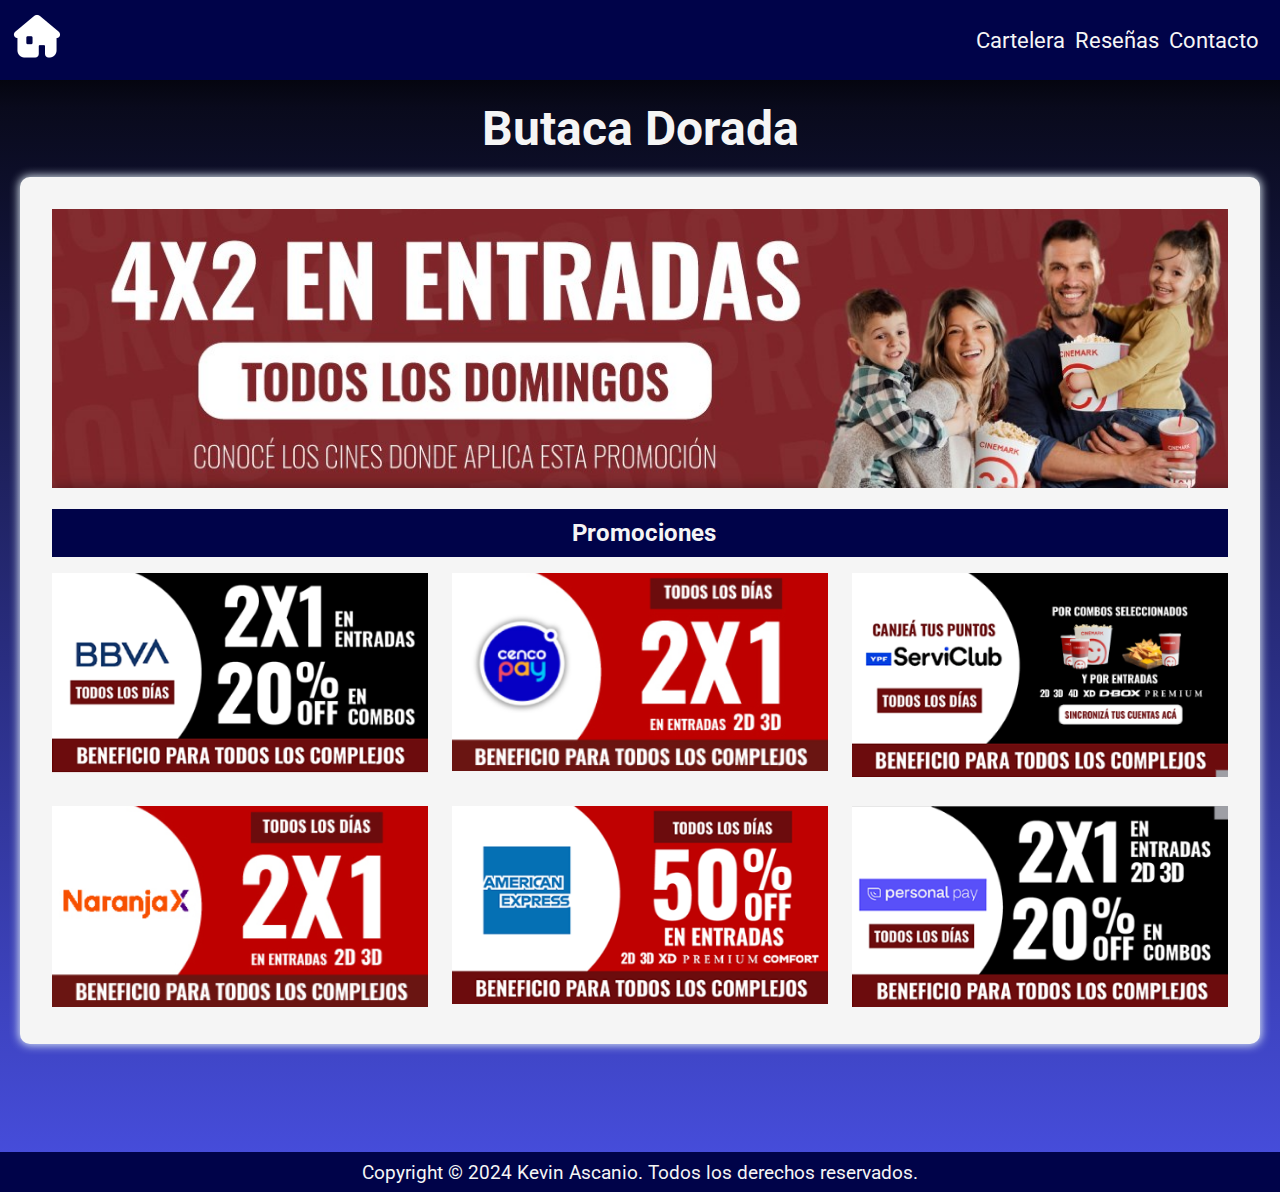
<file: index.html>
<!DOCTYPE html>
<html lang="en">
  <head>
    <meta charset="UTF-8" />
    <meta name="viewport" content="width=device-width, initial-scale=1.0" />
    <link rel="stylesheet" href="css/styles.css" />
    <title>Document</title>
  </head>
  <body>
    <header>
      <nav>
        <!-- NAV BAR RESPONSIVE-->

        <a class="nav-link" href="index.html"
          ><img class="logoWeb" src="imagenes/casa.png" alt="Inicio"
        /></a>

        <ul class="navegationMenu">
          <li>
            <a class="nav-link" href="paginas/cartelera.html">Cartelera</a>
          </li>
          <!-- PROXIMAMENTE
          <li>
            
            <a class="nav-link" href="#">Tienda</a>
          </li>
          -->
          <li>
            <a class="nav-link" href="paginas/reviews.html">Reseñas</a>
          </li>

          <li>
            <a class="nav-link" href="paginas/contacto.html">Contacto</a>
          </li>
        </ul>

        <!-- NAV BAR RESPONSIVE-->
      </nav>
    </header>
    <main>
      <section><h1 class="pagetittle">Butaca Dorada</h1></section>
      <section class="mainContent">
        <img class="banner-principal" src="imagenes/banner.png" alt="" />
        <div class="promos"><h4>Promociones</h4></div>

        <div class="grid-promociones">
          <div class="promo-banner">
            <img class="promo-imagen" src="imagenes/promo1.png" alt="" />
          </div>
          <div class="promo-banner">
            <img class="promo-imagen" src="imagenes/promo2.png" alt="" />
          </div>
          <div class="promo-banner">
            <img class="promo-imagen" src="imagenes/promo3.png" alt="" />
          </div>
          <div class="promo-banner">
            <img class="promo-imagen" src="imagenes/promo4.png" alt="" />
          </div>
          <div class="promo-banner">
            <img class="promo-imagen" src="imagenes/promo5.png" alt="" />
          </div>
          <div class="promo-banner">
            <img class="promo-imagen" src="imagenes/promo6.png" alt="" />
          </div>
        </div>
      </section>
    </main>
    <footer>
      <p>Copyright © 2024 Kevin Ascanio. Todos los derechos reservados.</p>
    </footer>
  </body>
</html>
</file>
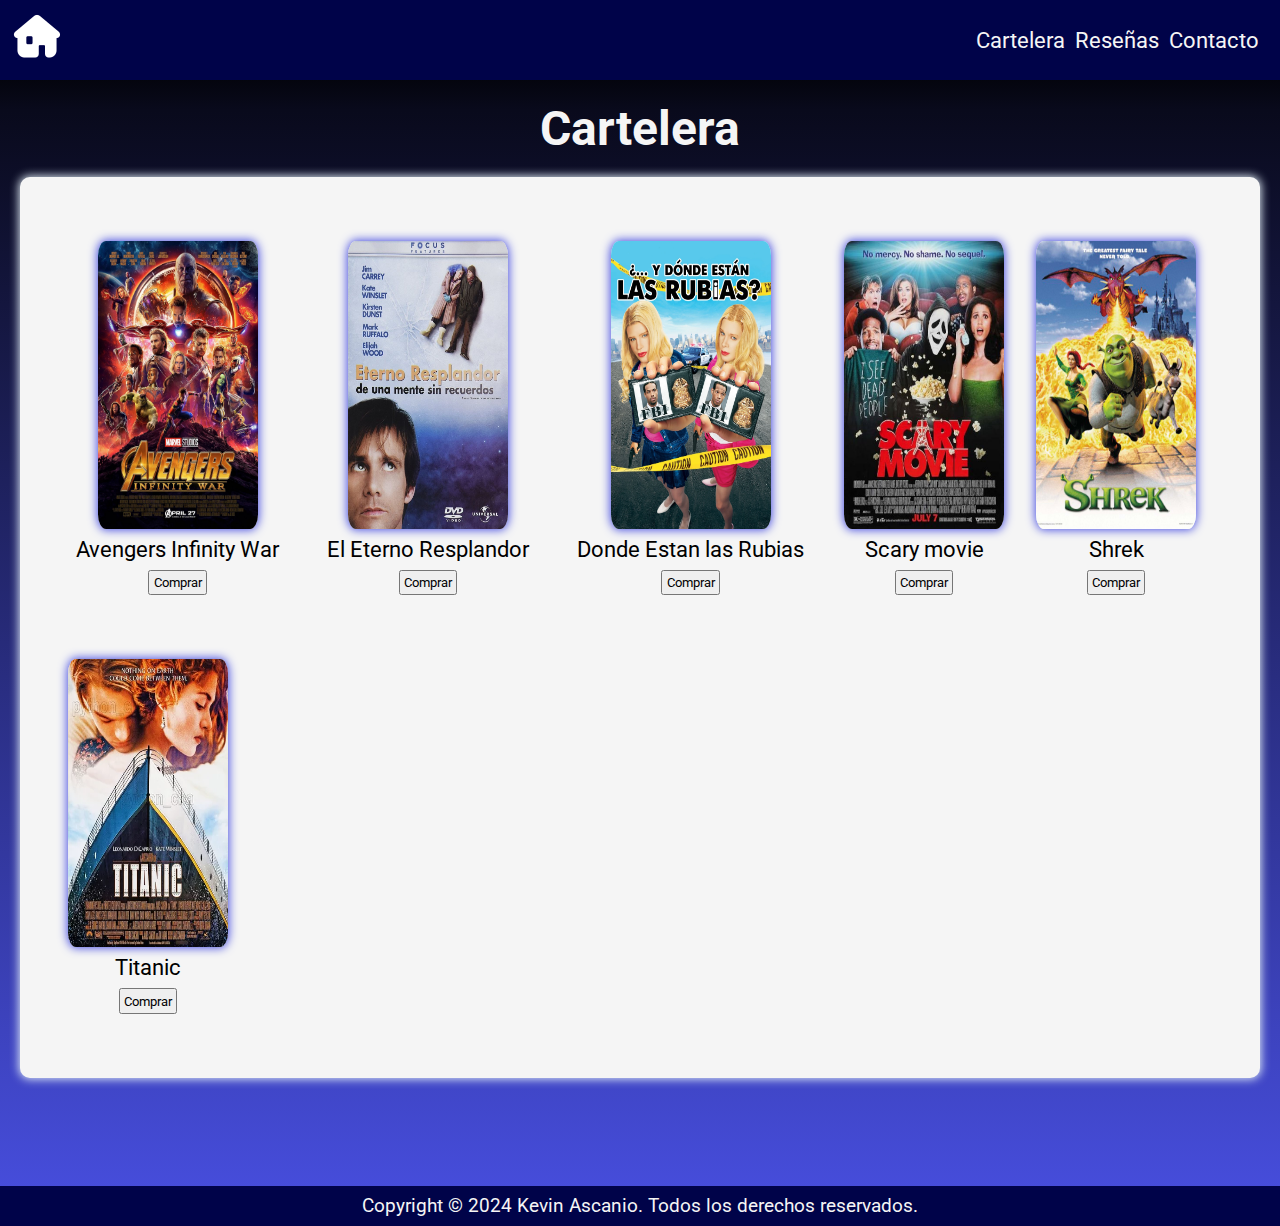
<file: paginas/cartelera.html>
<!DOCTYPE html>
<html lang="en">
  <head>
    <meta charset="UTF-8" />
    <meta name="viewport" content="width=device-width, initial-scale=1.0" />
    <link rel="stylesheet" href="../css/styles.css" />
    <title>Document</title>
  </head>
  <body>
    <!-- ESTA PAGINA HACE REFERENCIA A LA SECCION DE PRODUCTOS CON FLEXBOX-->

    <header>
      <nav>
        <!-- NAV BAR RESPONSIVE-->

        <a class="nav-link" href="../index.html"
          ><img class="logoWeb" src="../imagenes/casa.png" alt="Inicio"
        /></a>

        <ul class="navegationMenu">
          <li>
            <a class="nav-link" href="cartelera.html">Cartelera</a>
          </li>
          <!-- PROXIMAMENTE
         <li>
           
           <a class="nav-link" href="#">Tienda</a>
         </li>
         -->
          <li>
            <a class="nav-link" href="reviews.html">Reseñas</a>
          </li>

          <li>
            <a class="nav-link" href="contacto.html">Contacto</a>
          </li>
        </ul>

        <!-- NAV BAR RESPONSIVE-->
      </nav>
    </header>
    <main>
      <section><h2 class="pagetittle">Cartelera</h2></section>
      <section class="mainContent contenedor-cartelera">
        <div class="contenedor-flex">
          <div class="contenedor-flex-pelicula">
            <img class="imagen-cartelera" src="../imagenes/avengers.jpg" />

            <p class="tituloPelicula">Avengers Infinity War</p>

            <button class="boton-pelicula">Comprar</button>
          </div>

          <div class="contenedor-flex-pelicula">
            <img class="imagen-cartelera" src="../imagenes/mente.jpg" />

            <p class="tituloPelicula">El Eterno Resplandor</p>

            <button class="boton-pelicula">Comprar</button>
          </div>
          <div class="contenedor-flex-pelicula">
            <img class="imagen-cartelera" src="../imagenes/rubias.webp" />

            <p class="tituloPelicula">Donde Estan las Rubias</p>

            <button class="boton-pelicula">Comprar</button>
          </div>
          <div class="contenedor-flex-pelicula">
            <img class="imagen-cartelera" src="../imagenes/scary.jpg" />

            <p class="tituloPelicula">Scary movie</p>

            <button class="boton-pelicula">Comprar</button>
          </div>
          <div class="contenedor-flex-pelicula">
            <img class="imagen-cartelera" src="../imagenes/sherk.jpg" />

            <p class="tituloPelicula">Shrek</p>

            <button class="boton-pelicula">Comprar</button>
          </div>
          <div class="contenedor-flex-pelicula">
            <img class="imagen-cartelera" src="../imagenes/titanic.webp" />

            <p class="tituloPelicula">Titanic</p>

            <button class="boton-pelicula">Comprar</button>
          </div>
        </div>
      </section>
    </main>
    <footer>
      <p>Copyright © 2024 Kevin Ascanio. Todos los derechos reservados.</p>
    </footer>
  </body>
</html>
</file>
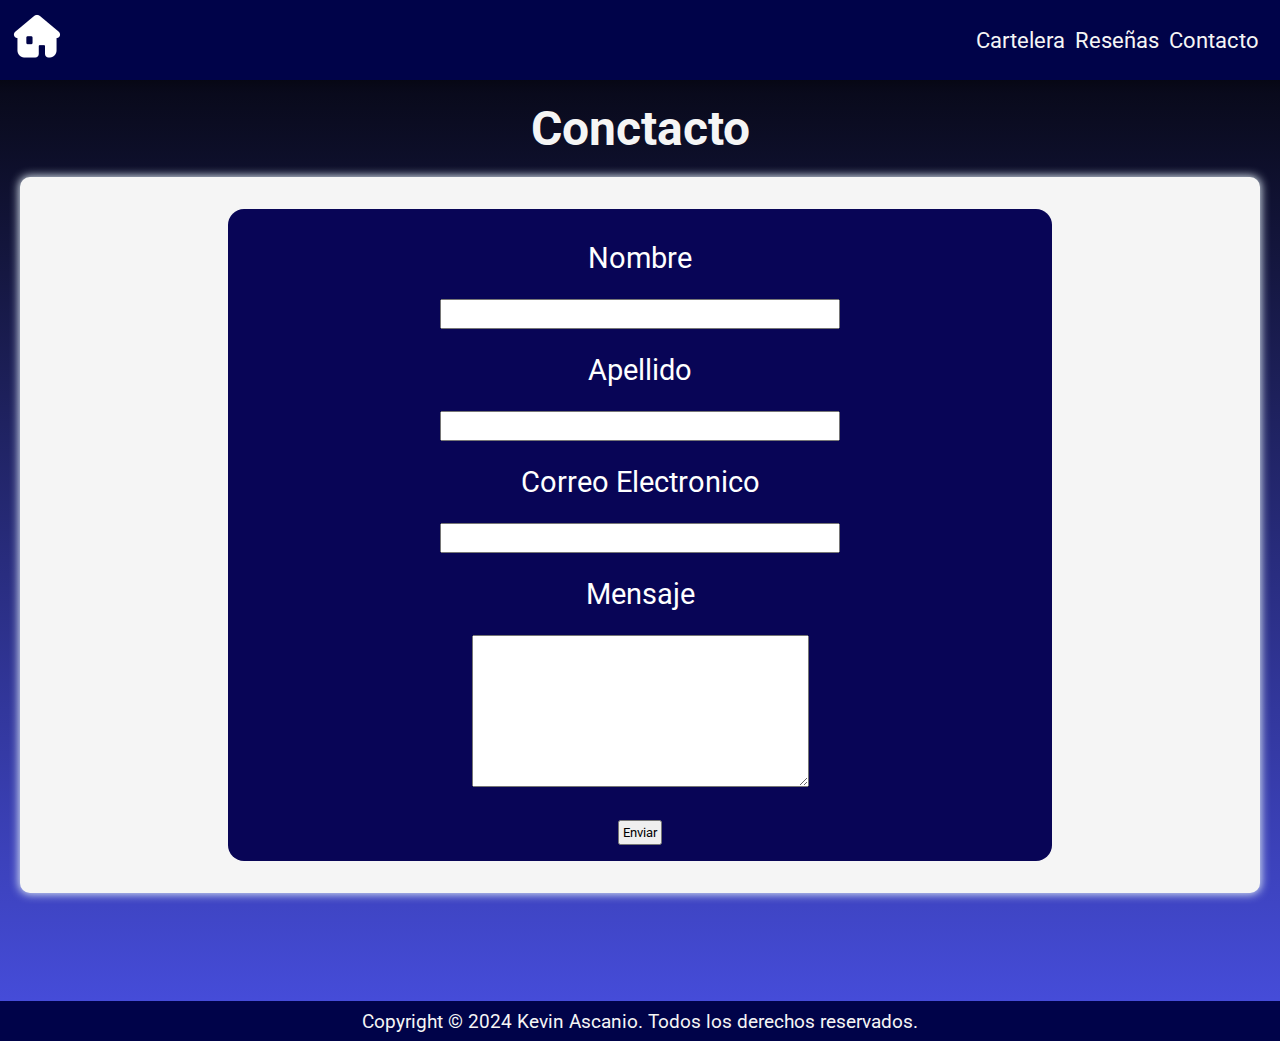
<file: paginas/contacto.html>
<!DOCTYPE html>
<html lang="en">
  <head>
    <meta charset="UTF-8" />
    <meta name="viewport" content="width=device-width, initial-scale=1.0" />
    <link rel="stylesheet" href="../css/styles.css" />
    <title>Document</title>
  </head>
  <body>
    <header>
      <nav>
        <!-- NAV BAR RESPONSIVE-->

        <a class="nav-link" href="../index.html"
          ><img class="logoWeb" src="../imagenes/casa.png" alt="Inicio"
        /></a>

        <ul class="navegationMenu">
          <li>
            <a class="nav-link" href="cartelera.html">Cartelera</a>
          </li>
          <!-- PROXIMAMENTE
          <li>
            
            <a class="nav-link" href="#">Tienda</a>
          </li>
          -->
          <li>
            <a class="nav-link" href="reviews.html">Reseñas</a>
          </li>

          <li>
            <a class="nav-link" href="contacto.html">Contacto</a>
          </li>
        </ul>

        <!-- NAV BAR RESPONSIVE-->
      </nav>
    </header>
    <main>
      <section><h2 class="pagetittle">Conctacto</h2></section>
      <section class="mainContent contenedor-form">
        <form action="https://formspree.io/f/xdkozygv" method="POST">
          <label for="nombre">Nombre</label>
          <input type="text" name="nombre" id="nombre" />

          <label for="apellido">Apellido</label>
          <input type="text" name="apellido" id="apellido" />

          <label for="correo">Correo Electronico</label>
          <input type="email" name="correo" id="correo" />

          <label for="texto">Mensaje</label>

          <textarea type="textarea" name="texto" id="texto" rows="10" cols="40">
          </textarea>
          <br />
          <button class="boton-pelicula" type="submit">Enviar</button>
        </form>
      </section>
    </main>
    <footer>
      <p>Copyright © 2024 Kevin Ascanio. Todos los derechos reservados.</p>
    </footer>
  </body>
</html>
</file>
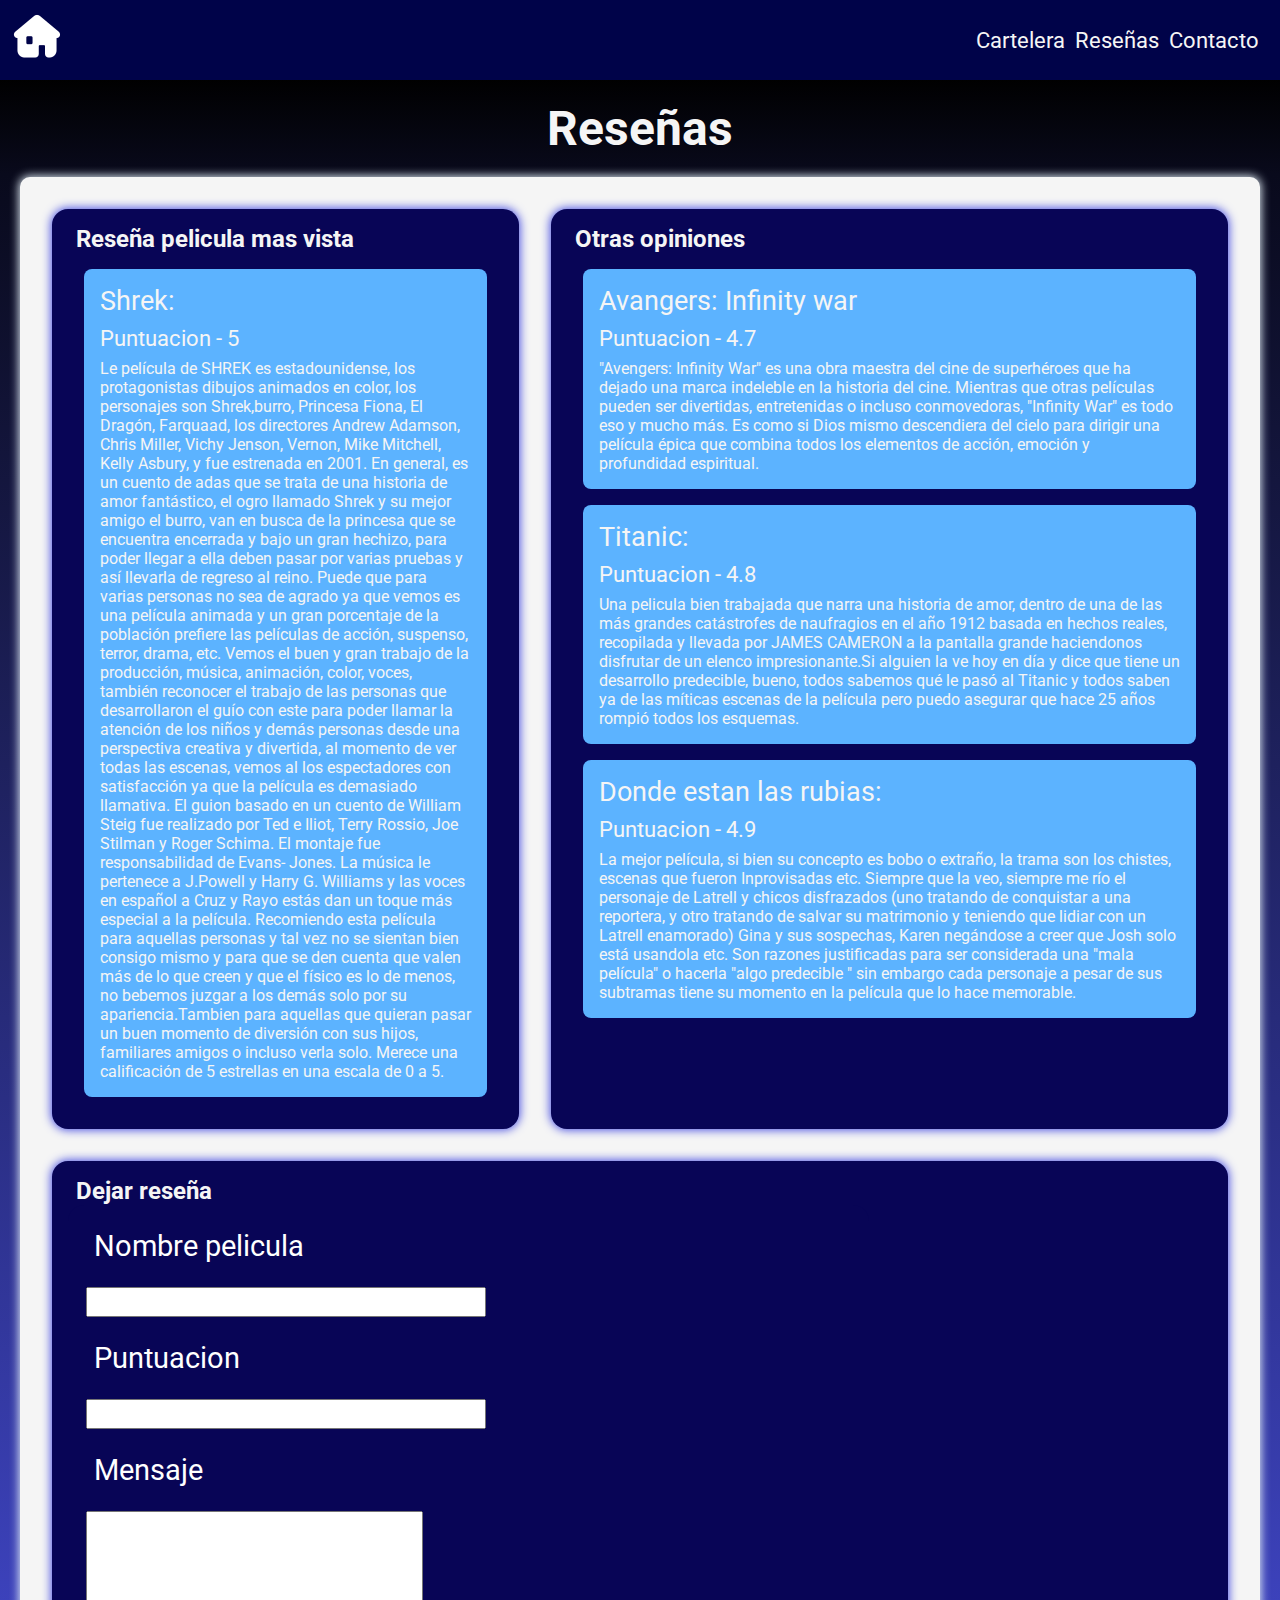
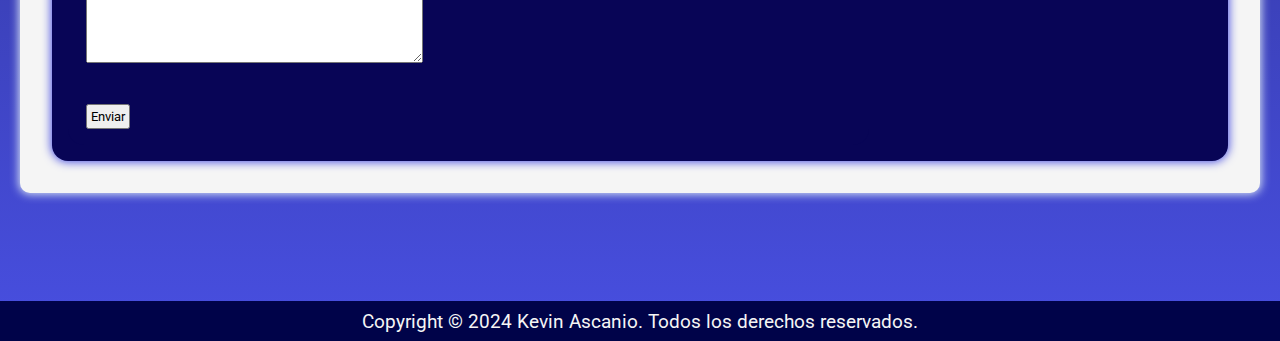
<file: paginas/reviews.html>
<!DOCTYPE html>
<html lang="en">
  <head>
    <meta charset="UTF-8" />
    <meta name="viewport" content="width=device-width, initial-scale=1.0" />
    <link rel="stylesheet" href="../css/styles.css" />
    <title>Document</title>
  </head>
  <body>
    <!-- ESTA PAGINA HACE REFERENCIA A LA SECCION DE PRODUCTOS CON FLEXBOX-->

    <header>
      <nav>
        <!-- NAV BAR RESPONSIVE-->

        <a class="nav-link" href="../index.html"
          ><img class="logoWeb" src="../imagenes/casa.png" alt="Inicio"
        /></a>

        <ul class="navegationMenu">
          <li>
            <a class="nav-link" href="cartelera.html">Cartelera</a>
          </li>
          <!-- PROXIMAMENTE
         <li>
           
           <a class="nav-link" href="#">Tienda</a>
         </li>
         -->
          <li>
            <a class="nav-link" href="reviews.html">Reseñas</a>
          </li>

          <li>
            <a class="nav-link" href="contacto.html">Contacto</a>
          </li>
        </ul>

        <!-- NAV BAR RESPONSIVE-->
      </nav>
    </header>
    <main>
      <section><h2 class="pagetittle">Reseñas</h2></section>
      <section class="mainContent contenedor-cartelera">
        <div class="grid-comments">
          <div class="taquillera secciones-resena">
            <h4>Reseña pelicula mas vista</h4>
            <div class="opinion-caja">
              <p class="titulo-resena">Shrek:</p>
              <p class="puntos">Puntuacion - 5</p>
              <p class="opinion">
                Le película de SHREK es estadounidense, los protagonistas
                dibujos animados en color, los personajes son Shrek,burro,
                Princesa Fiona, El Dragón, Farquaad, los directores Andrew
                Adamson, Chris Miller, Vichy Jenson, Vernon, Mike Mitchell,
                Kelly Asbury, y fue estrenada en 2001. En general, es un cuento
                de adas que se trata de una historia de amor fantástico, el ogro
                llamado Shrek y su mejor amigo el burro, van en busca de la
                princesa que se encuentra encerrada y bajo un gran hechizo, para
                poder llegar a ella deben pasar por varias pruebas y así
                llevarla de regreso al reino. Puede que para varias personas no
                sea de agrado ya que vemos es una película animada y un gran
                porcentaje de la población prefiere las películas de acción,
                suspenso, terror, drama, etc. Vemos el buen y gran trabajo de la
                producción, música, animación, color, voces, también reconocer
                el trabajo de las personas que desarrollaron el guío con este
                para poder llamar la atención de los niños y demás personas
                desde una perspectiva creativa y divertida, al momento de ver
                todas las escenas, vemos al los espectadores con satisfacción ya
                que la película es demasiado llamativa. El guion basado en un
                cuento de William Steig fue realizado por Ted e Iliot, Terry
                Rossio, Joe Stilman y Roger Schima. El montaje fue
                responsabilidad de Evans- Jones. La música le pertenece a
                J.Powell y Harry G. Williams y las voces en español a Cruz y
                Rayo estás dan un toque más especial a la película. Recomiendo
                esta película para aquellas personas y tal vez no se sientan
                bien consigo mismo y para que se den cuenta que valen más de lo
                que creen y que el físico es lo de menos, no bebemos juzgar a
                los demás solo por su apariencia.Tambien para aquellas que
                quieran pasar un buen momento de diversión con sus hijos,
                familiares amigos o incluso verla solo. Merece una calificación
                de 5 estrellas en una escala de 0 a 5.
              </p>
            </div>
          </div>
          <div class="opiniones-generales secciones-resena">
            <h4>Otras opiniones</h4>
            <div class="opinion-caja">
              <p class="titulo-resena">Avangers: Infinity war</p>
              <p class="puntos">Puntuacion - 4.7</p>
              <p class="opinion">
                "Avengers: Infinity War" es una obra maestra del cine de
                superhéroes que ha dejado una marca indeleble en la historia del
                cine. Mientras que otras películas pueden ser divertidas,
                entretenidas o incluso conmovedoras, "Infinity War" es todo eso
                y mucho más. Es como si Dios mismo descendiera del cielo para
                dirigir una película épica que combina todos los elementos de
                acción, emoción y profundidad espiritual.
              </p>
            </div>
            <div class="opinion-caja">
              <p class="titulo-resena">Titanic:</p>
              <p class="puntos">Puntuacion - 4.8</p>
              <p class="opinion">
                Una pelicula bien trabajada que narra una historia de amor,
                dentro de una de las más grandes catástrofes de naufragios en el
                año 1912 basada en hechos reales, recopilada y llevada por JAMES
                CAMERON a la pantalla grande haciendonos disfrutar de un elenco
                impresionante.Si alguien la ve hoy en día y dice que tiene un
                desarrollo predecible, bueno, todos sabemos qué le pasó al
                Titanic y todos saben ya de las míticas escenas de la película
                pero puedo asegurar que hace 25 años rompió todos los esquemas.
              </p>
            </div>
            <div class="opinion-caja">
              <p class="titulo-resena">Donde estan las rubias:</p>
              <p class="puntos">Puntuacion - 4.9</p>
              <p class="opinion">
                La mejor película, si bien su concepto es bobo o extraño, la
                trama son los chistes, escenas que fueron Inprovisadas etc.
                Siempre que la veo, siempre me río el personaje de Latrell y
                chicos disfrazados (uno tratando de conquistar a una reportera,
                y otro tratando de salvar su matrimonio y teniendo que lidiar
                con un Latrell enamorado) Gina y sus sospechas, Karen negándose
                a creer que Josh solo está usandola etc. Son razones
                justificadas para ser considerada una "mala película" o hacerla
                "algo predecible " sin embargo cada personaje a pesar de sus
                subtramas tiene su momento en la película que lo hace memorable.
              </p>
            </div>
          </div>

          <div class="opinar secciones-resena">
            <h4>Dejar reseña</h4>
            <form
              class="form-resena"
              action="https://formspree.io/f/xdkozygv"
              method="POST"
            >
              <label for="resena">Nombre pelicula</label>
              <input type="text" name="resena" id="resena" />

              <label for="puntaje">Puntuacion</label>
              <input type="text" name="puntaje" id="puntaje" />
              <label for="texto">Mensaje</label>
              <textarea
                type="textarea"
                name="texto"
                id="texto"
                rows="10"
                cols="40"
              >
              </textarea>
              <br />
              <button class="boton-resena" type="submit">Enviar</button>
            </form>
          </div>
        </div>
      </section>
    </main>
    <footer>
      <p>Copyright © 2024 Kevin Ascanio. Todos los derechos reservados.</p>
    </footer>
  </body>
</html>
</file>
<file: css/styles.css>
@import url("https://fonts.googleapis.com/css2?family=Roboto:ital,wght@0,100;0,300;0,400;0,500;0,700;0,900;1,100;1,300;1,400;1,500;1,700;1,900&display=swap");

* {
  box-sizing: border-box;
  padding: 0px;
  margin: 0px;
  font-family: roboto, sans-serif;
}

body {
  min-height: 100vh;
  position: relative;
  padding-bottom: 3rem;
  background: rgb(45, 42, 42);
  background: linear-gradient(
    180deg,
    rgba(45, 42, 42, 1) 0%,
    rgba(0, 0, 0, 1) 4%,
    rgba(9, 10, 28, 1) 9%,
    rgba(72, 79, 225, 1) 100%
  );
}

header {
  position: fixed;
  width: 100%;
}

nav {
  display: flex;
  height: 5rem;
  width: 100%;
  background-color: rgb(0, 3, 73);
  justify-content: space-between;
  align-items: center;
}

.nav-link {
  color: whitesmoke;
  font-size: 22px;
  text-decoration: none;
}

.navegationMenu {
  display: flex;
  justify-content: end;
  margin-right: 1rem;
}

nav ul li {
  list-style: none;
  margin: 5px;
}

.logoWeb {
  padding: 0.3rem;
}

main {
  padding: 5rem 0;
}

.pagetittle {
  color: whitesmoke;
  font-size: 3rem;
  text-align: center;
  margin-top: 1.25rem;
}

.mainContent {
  background-color: whitesmoke;
  box-shadow: rgb(226, 238, 247) 0px 0px 10px 1px;
  padding: 2rem;
  margin: 1.25rem;
  border-radius: 10px;
}

.banner-principal {
  width: 100%;
}

.promos {
  background-color: rgb(0, 3, 73);
  height: 3rem;
  width: 100%;
  display: flex;
  justify-content: center;
  align-items: center;
  margin: 1rem 0;
}

.grid-promociones {
  display: grid;
  grid-template-columns: 1fr 1fr 1fr;
  grid-gap: 1.5rem;
}

.promo-imagen {
  width: 100%;
}

.contenedor-cartelera {
  display: flex;
  align-items: center;
  flex-wrap: wrap;
  justify-content: space-evenly;
  height: 100%;
}

footer {
  position: absolute;
  bottom: 0px;
  background-color: rgb(0, 3, 73);
  width: 100%;
  height: 2.5rem;
  display: flex;
  justify-content: center;
  align-items: center;
  color: whitesmoke;
}

.tituloPelicula {
  color: whitesmoke;
}

.contenedor-flex {
  display: flex;
  flex-wrap: wrap;
}

.contenedor-flex-pelicula {
  padding: 2rem 1rem;
  display: flex;
  flex-direction: column;
  align-items: center;
}

.imagen-cartelera {
  height: 18rem;
  width: 10rem;
  border-radius: 5%;
  box-shadow: rgba(72, 79, 225, 1) 0px 0px 10px 1px;
}

.imagen-cartelera:hover {
  transform: scale(1.05, 1.05);
}

.tituloPelicula {
  text-align: center;
  color: rgb(0, 0, 0);
  font-weight: 400;
  padding: 0.5rem;
}

.boton-pelicula {
  display: block;
  margin: 0 auto;

  padding: 0.2rem;
}

.boton-pelicula:hover {
  transform: scale(1.1, 1.1);
}

.contenedor-form {
  display: flex;
  justify-content: center;
  height: 100%;
}

form {
  display: flex;
  flex-flow: column;
  align-items: center;
  background-color: #080556;
  color: white;
  border-radius: 1rem;
  padding: 1rem 10px;
}

.secciones-resena {
  background-color: #080556;
  box-shadow: rgba(72, 79, 225, 1) 0px 0px 10px 1px;
  padding: 1rem;
  border-radius: 1rem;
}

.grid-comments {
  display: grid;
  grid-gap: 2rem;
  grid-template-areas:
    "taquillera generales generales"
    "taquillera generales generales"
    "taquillera generales generales"
    "opinar opinar opinar";

  width: 100%;
}

.opinion-caja {
  background-color: rgb(92, 179, 255);
  border-radius: 0.5rem;
  padding: 0.5rem;
  margin: 1rem;
}

.taquillera {
  grid-area: taquillera;
}

.opiniones-generales {
  grid-area: generales;
}

.opinar {
  grid-area: opinar;
}

h3 {
  font-size: 2.5rem;
  color: whitesmoke;
}
h4 {
  font-size: 1.5rem;
  color: whitesmoke;
  margin-left: 0.5rem;
}

.titulo-resena {
  font-size: 1.7rem;
  color: whitesmoke;
  margin: 0.5rem;
}
.puntos {
  font-size: 1.4rem;
  color: whitesmoke;
  margin: 0.5rem;
}
.opinion {
  font-size: 1rem;
  color: whitesmoke;
  margin: 0.5rem;
}

.form-resena {
  display: flex;
  flex-flow: column;
  align-items: start;
  background-color: #080556;
  color: white;
  border-radius: 1rem;
  padding: 0.5rem 10px;
}

.boton-resena {
  padding: 0.2rem;
  margin: 0.5rem;
}

.boton-resena:hover {
  transform: scale(1.1, 1.1);
}

textarea {
  margin: 0.5rem;
}

/*RESPONSIVE*/

@media (min-width: 0px) and (max-width: 699.5px) {
  body {
    font-size: 18px;
  }

  .navegationMenu {
    display: flex;
    justify-content: end;
    margin-right: 1rem;
  }

  .mainForm {
    display: flex;
    flex-flow: column;
    align-items: center;
  }

  .grid-promociones {
    grid-template-columns: 1fr;
  }

  form {
    width: 70%;
    max-width: 40rem;
  }

  form input {
    margin: 0.5rem;
    width: 250px;
    height: 30px;
  }

  form label {
    margin: 1rem;
    font-size: 1.4rem;
  }

  .grid-comments {
    grid-gap: 1rem;
    grid-template-areas:
      "taquillera "
      "generales "
      "opinar ";
  }

  footer p {
    font-size: 1rem;
  }
}
@media (min-width: 699.6px) and (max-width: 1050.5px) {
  body {
    font-size: 20px;
  }

  .navegationMenu {
    display: flex;
    justify-content: end;
    margin-right: 1rem;
  }

  footer p {
    font-size: 1.1rem;
  }

  .mainForm {
    display: flex;
    flex-flow: column;
    align-items: center;
  }

  .grid-promociones {
    grid-template-columns: 1fr 1fr;
  }

  form {
    width: 70%;
    max-width: 40rem;
  }

  form input {
    margin: 0.5rem;
    width: 300px;
    height: 30px;
  }

  form label {
    margin: 1rem;
    font-size: 1.6rem;
  }

  .grid-comments {
    display: grid;
    grid-gap: 1rem;
    grid-template-areas:
      "taquillera  generales"
      "taquillera  generales"
      "taquillera  generales"
      "opinar opinar";
  }
}
@media (min-width: 1050.6px) {
  body {
    font-size: 22px;
  }

  .navegationMenu {
    display: flex;
    justify-content: end;
    margin-right: 1rem;
  }

  footer p {
    font-size: 1.2rem;
  }

  .mainForm {
    display: flex;
    flex-flow: column;
    align-items: center;
  }

  form {
    width: 70%;
  }

  form input {
    margin: 0.5rem;
    width: 400px;
    height: 30px;
  }
  form label {
    margin: 1rem;
    font-size: 1.8rem;
  }
}
</file>
